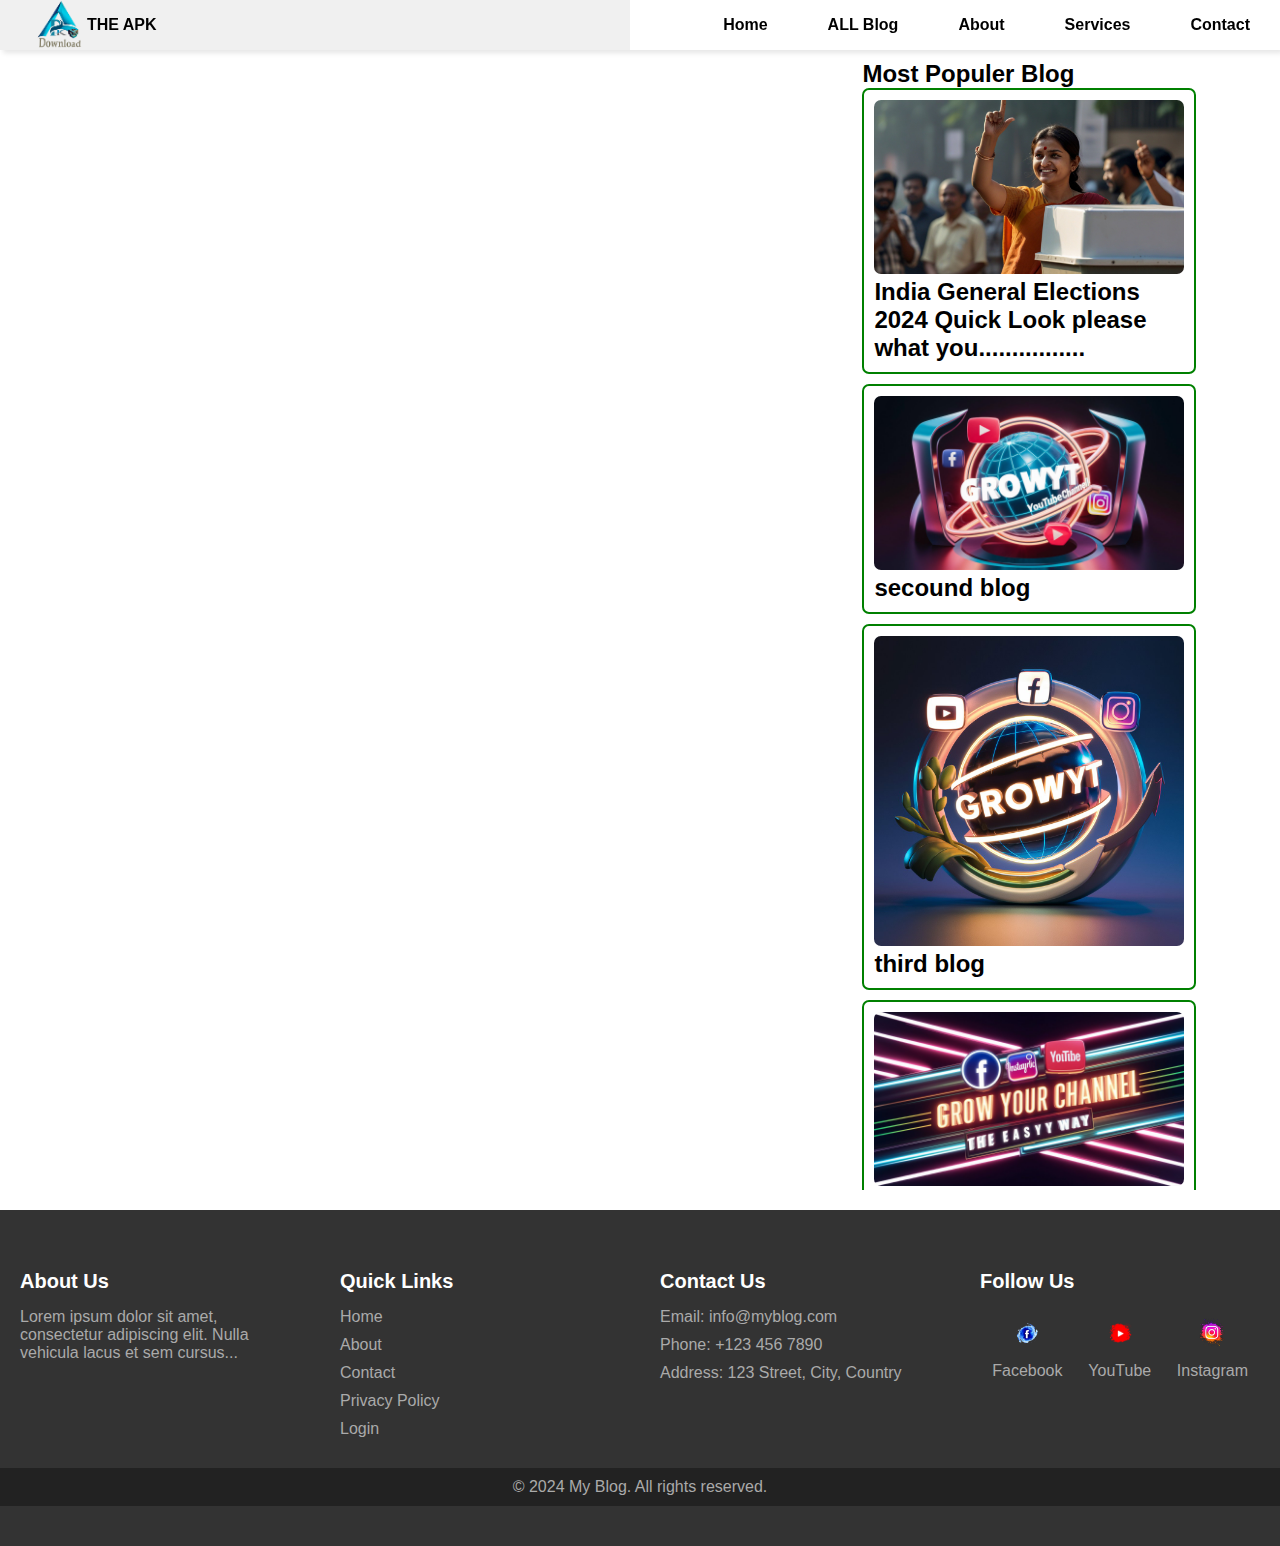
<file: resent_blog.html>
<!DOCTYPE html>
<html lang="en">

<head>
  <meta charset="UTF-8" />
  <meta name="viewport" content="width=device-width, initial-scale=1.0" />
  <title id="Title_top">The Apk Downlods</title>
  <link rel="icon" href="../assets/image/faveicin.png" type="image/x-icon" />
  <link rel="stylesheet" href="../assets/css/blog_detils.css">
</head>

<body>
  <div class="Body">
    <nav>
      <ul class="sidebar">
        <li id="close_menu"><a><svg xmlns="http://www.w3.org/2000/svg" height="26px" viewBox="0 -960 960 960"
              width="26px" fill="#000">
              <path
                d="m256-200-56-56 224-224-224-224 56-56 224 224 224-224 56 56-224 224 224 224-56 56-224-224-224 224Z" />
            </svg></a></li>
        <li><a href="index.html">Home</a></li>
        <li><a href="pages/all_blog.html">ALL Blog</a></li>
        <li><a href="./pages/about.html">About</a></li>
        <li><a href="./pages/services.html">Services</a></li>
        <li><a href="./pages/contact.html">Contact</a></li>
      </ul>
      <ul>
        <li><a href=""><img id="nav_logo" src="../assets/image/faveicin.png" alt="">THE APK</a></li>
        <li class="hide "><a href="index.html">Home</a></li>
        <li class="hide"><a href="all_blog.html">ALL Blog</a></li>
        <li class="hide"><a href="./pages/about.html">About</a></li>
        <li class="hide"><a href="./pages/services.html">Services</a></li>
        <li class="hide"><a href="./pages/contact.html">Contact</a></li>
        <li id="menu_open"><a><svg xmlns="http://www.w3.org/2000/svg" height="26px" viewBox="0 -960 960 960"
              width="26px" fill="#000">
              <path d="M120-240v-80h720v80H120Zm0-200v-80h720v80H120Zm0-200v-80h720v80H120Z">
            </svg></a></li>

      </ul>
    </nav>

  </div>

  <div class="blog">
    <div class="blog-sec">
      <h1 id="blog-title"></h1>
      <img id="blog-main-image" alt="" />
      <p id="blog-description"></p>
      <div id="blog-details" class="blog-details">

      </div>
    </div>
    <div class="re-sec">
      <div id="recent-blogs" class="recent-blogs">
        <h2>Most Populer Blog</h2>
      </div>
    </div>
  </div>
  </div>
  <footer class="footer">
    <div class="container">
      <div class="footer-content">
        <div class="footer-section about">
          <h3>About Us</h3>
          <p>
            Lorem ipsum dolor sit amet, consectetur adipiscing elit. Nulla
            vehicula lacus et sem cursus...
          </p>
        </div>
        <div class="footer-section quick-links">
          <h3>Quick Links</h3>
          <ul>
            <li><a href="index.html">Home</a></li>
            <li><a href="./pages/about.html">About</a></li>
            <li><a href="./pages/contact.html">Contact</a></li>
            <li><a href="./pages/privacy_policy.html">Privacy Policy</a></li>
            <li><a href="./pages/*">Login</a></li>
          </ul>
        </div>
        <div class="footer-section contact">
          <h3>Contact Us</h3>
          <ul>
            <li>Email: info@myblog.com</li>
            <li>Phone: +123 456 7890</li>
            <li>Address: 123 Street, City, Country</li>
          </ul>
        </div>
        <div class="footer-section social">
          <h3>Follow Us</h3>
          <ul class="social-icons">
            <li>
              <a href="#"><img src="../assets/image/facebook.png" alt="Facebook" />Facebook</a>
            </li>
            <li>
              <a href="#"><img src="../assets/image/youtube.png" alt="youtube" />YouTube</a>
            </li>
            <li>
              <a href="#"><img src="../assets/image/instagram.png" alt="Instagram" />Instagram</a>
            </li>

          </ul>
        </div>
      </div>
    </div>
    <div class="footer-bottom">
      <p>&copy; 2024 My Blog. All rights reserved.</p>
    </div>
  </footer>
</body>
<!-- <script type="module" src="./assets/js/config.js"></script> -->
<script type="module" src="./assets/js/resent_blog.js"></script>

</html>
</file>
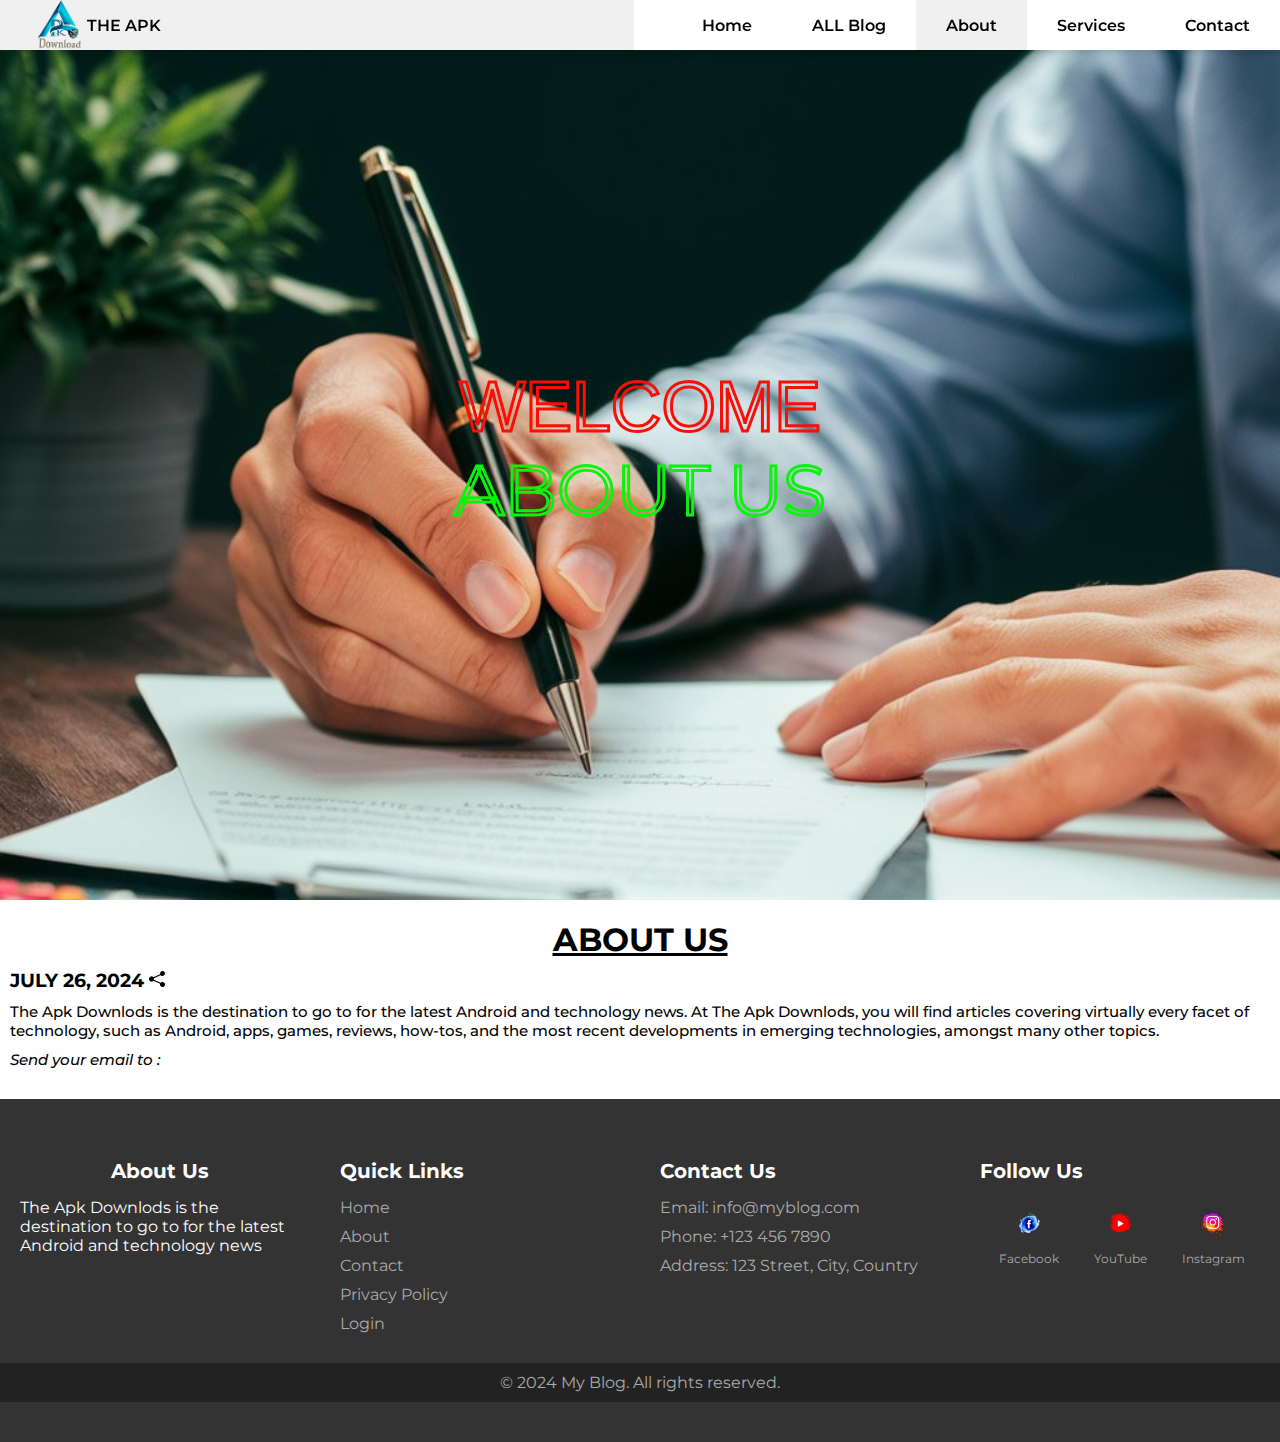
<file: pages/about.html>
<!DOCTYPE html>
<html lang="en">
  <head>
    <meta charset="UTF-8" />
    <meta name="viewport" content="width=device-width, initial-scale=1.0" />
    <title>The Apk Downlods || About us</title>
    <link rel="icon" href="../assets/image/faveicin.png" type="image/x-icon" />
    
     
    <link rel="stylesheet" href="../assets/css/about.css">
  </head>
  <body>
        <div class="Body">
        <nav>
        <ul class="sidebar">
            <li id="close_menu"><a><svg xmlns="http://www.w3.org/2000/svg" height="26px" viewBox="0 -960 960 960" width="26px" fill="#000"><path d="m256-200-56-56 224-224-224-224 56-56 224 224 224-224 56 56-224 224 224 224-56 56-224-224-224 224Z"/></svg></a></li>
            <li ><a  href="../index.html">Home</a></li>
            <li><a href="../all_blog.html">ALL Blog</a></li>
            <li class="activet"><a href="about.html">About</a></li>
            <li><a href="service.html">Services</a></li>
            <li><a href="contact.html">Contact</a></li>
        </ul>
        <ul>
            <li><a href=""><img id="nav_logo" src="../assets/image/faveicin.png" alt="">THE APK</a></li>
            <li class="hide "><a href="../index.html">Home</a></li>
            <li class="hide"><a href="../all_blog.html">ALL Blog</a></li>
            <li class="hide activet" ><a href="about.html">About</a></li>
            <li class="hide"><a href="service.html">Services</a></li>
            <li class="hide"><a href="contact.html">Contact</a></li>
            <li id="menu_open"><a ><svg xmlns="http://www.w3.org/2000/svg" height="26px" viewBox="0 -960 960 960" width="26px" fill="#000"><path d="M120-240v-80h720v80H120Zm0-200v-80h720v80H120Zm0-200v-80h720v80H120Z"></svg></a></li>
            
        </ul>
        </nav>
        <div class="heading_div">
            <h1 class="heading">WELCOME<br><span>about us</span></h1>
        </div>
        </div>
    
        <div class="about">
           <h1>ABOUT US</h1> 
           <div class="all_about">
            <h3>JULY 26, 2024  <svg
          xmlns="http://www.w3.org/2000/svg"
          width="16"
          height="16"
          fill="currentColor"
          class="bi bi-share-fill"
          viewBox="0 0 16 16"
        >
          <path
            d="M11 2.5a2.5 2.5 0 1 1 .603 1.628l-6.718 3.12a2.5 2.5 0 0 1 0 1.504l6.718 3.12a2.5 2.5 0 1 1-.488.876l-6.718-3.12a2.5 2.5 0 1 1 0-3.256l6.718-3.12A2.5 2.5 0 0 1 11 2.5"
          />
        </svg></h3>
            <p>The Apk Downlods is the destination to go to for the latest Android and technology news. At The Apk Downlods, you will find articles covering virtually every facet of technology, such as Android, apps, games, reviews, how-tos, and the most recent developments in emerging technologies, amongst many other topics.</p>
            <h6>Send your email to :</h6>
           </div>
        </div>
        
        <footer class="footer">
        <div class="container">
            <div class="footer-content">
            <div class="footer-section about">
                <h3>About Us</h3>
                <p>
                The Apk Downlods is the destination to go to for the latest Android and
        technology news
                </p>
            </div>
            <div class="footer-section quick-links">
                <h3>Quick Links</h3>
                <ul>
                <li><a href="../index.html">Home</a></li>
                <li><a href="about.html">About</a></li>
                <li><a href="contact.html">Contact</a></li>
                <li><a href="privacy_policy.html">Privacy Policy</a></li>
                <li><a href="./admin/login.html">Login</a></li>
                </ul>
            </div>
            <div class="footer-section contact">
                <h3>Contact Us</h3>
                <ul>
                <li>Email: info@myblog.com</li>
                <li>Phone: +123 456 7890</li>
                <li>Address: 123 Street, City, Country</li>
                </ul>
            </div>
            <div class="footer-section social">
                <h3>Follow Us</h3>
                <ul class="social-icons">
                <li>
                    <a href="#"><img src="../assets/image/facebook.png" alt="Facebook" />Facebook</a>
                </li>
                <li>
                    <a href="#"><img src="../assets/image/youtube.png" alt="youtube" />YouTube</a>
                </li>
                <li>
                    <a href="#"><img src="../assets/image/instagram.png" alt="Instagram" />Instagram</a>
                </li>
                
                </ul>
            </div>
            </div>
        </div>
        <div class="footer-bottom">
            <p>&copy; 2024 My Blog. All rights reserved.</p>
        </div>
        </footer>
  </body>
  <script src="../assets/js/about.js"></script>
    
</html>
</file>
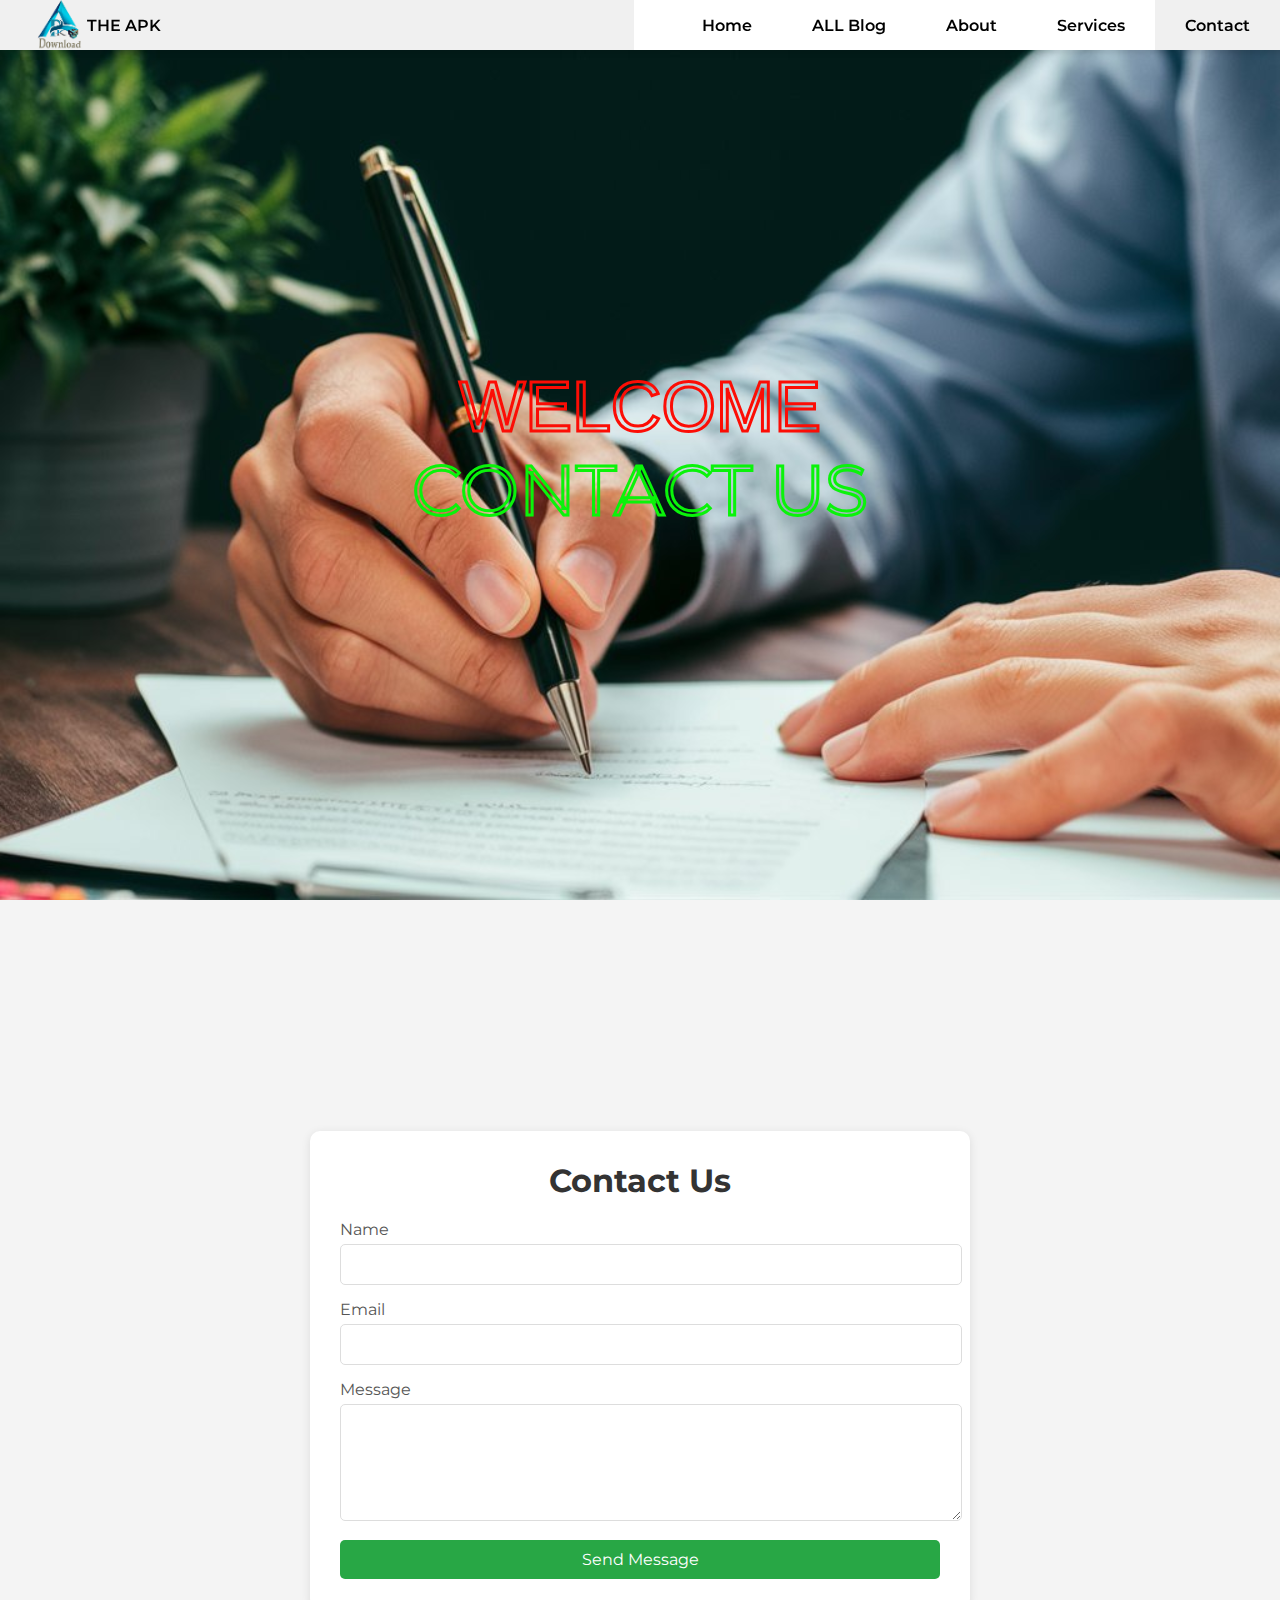
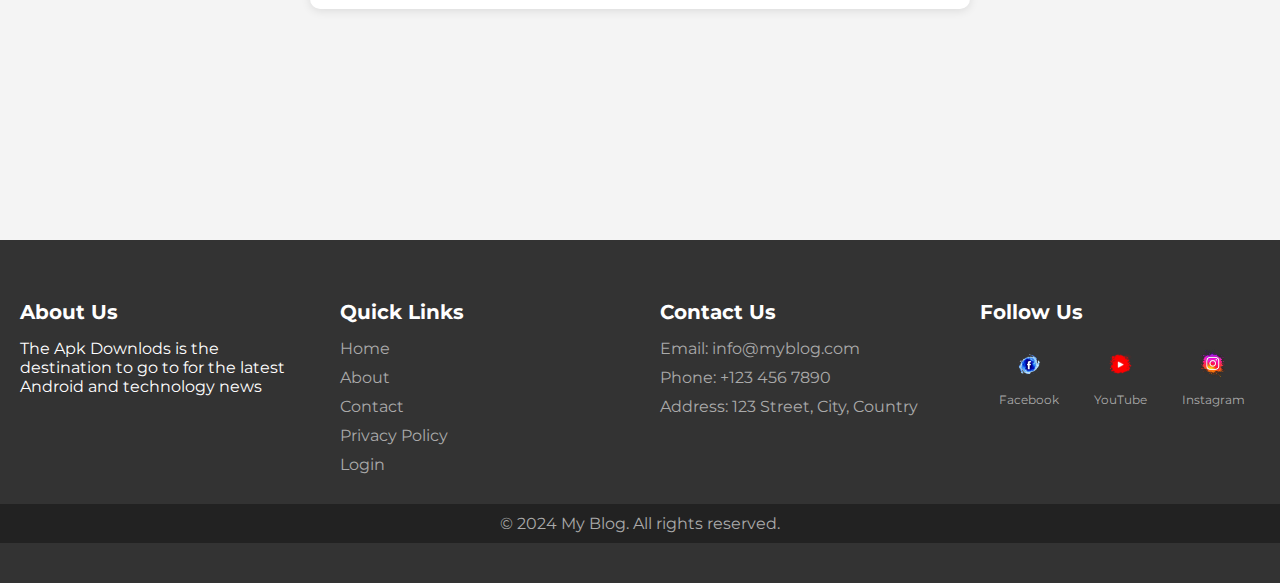
<file: pages/contact.html>
<!DOCTYPE html>
<html lang="en">

<head>
    <meta charset="UTF-8" />
    <meta name="viewport" content="width=device-width, initial-scale=1.0" />
    <title>The Apk Downlods|| contact us</title>
    <link rel="icon" href="../assets/image/faveicin.png" type="image/x-icon" />


    <link rel="stylesheet" href="../assets/css/contact.css">
</head>

<body>
    <div class="Body">
        <nav>
            <ul class="sidebar">
                <li id="close_menu"><a><svg xmlns="http://www.w3.org/2000/svg" height="26px" viewBox="0 -960 960 960"
                            width="26px" fill="#000">
                            <path
                                d="m256-200-56-56 224-224-224-224 56-56 224 224 224-224 56 56-224 224 224 224-56 56-224-224-224 224Z" />
                        </svg></a></li>
                <li><a href="../index.html">Home</a></li>
                <li><a href="../all_blog.html">ALL Blog</a></li>
                <li><a href="about.html">About</a></li>
                <li><a href="service.html">Services</a></li>
                <li class="activet"><a href="contact.html">Contact</a></li>
            </ul>
            <ul>
                <li><a href=""><img id="nav_logo" src="../assets/image/faveicin.png" alt="">THE APK</a></li>
                <li class="hide "><a href="../index.html">Home</a></li>
                <li class="hide"><a href="../all_blog.html">ALL Blog</a></li>
                <li class="hide"><a href="about.html">About</a></li>
                <li class="hide"><a href="service.html">Services</a></li>
                <li class="hide activet"><a href="contact.html">Contact</a></li>
                <li id="menu_open"><a><svg xmlns="http://www.w3.org/2000/svg" height="26px" viewBox="0 -960 960 960"
                            width="26px" fill="#000">
                            <path d="M120-240v-80h720v80H120Zm0-200v-80h720v80H120Zm0-200v-80h720v80H120Z">
                        </svg></a></li>

            </ul>
        </nav>
        <div class="heading_div">
            <h1 class="heading">WELCOME<br><span>contact us</span></h1>
        </div>
    </div>
    <div class="contact_us">
        <div class="cont">
            <h1>Contact Us</h1>
            <form action="/submit_form" method="POST" class="contact-form">
                <div class="form-group">
                    <label for="name">Name</label>
                    <input type="text" id="name" name="name" autocomplete="off" required>
                </div>
                <div class="form-group">
                    <label for="email">Email</label>
                    <input type="email" id="email" autocomplete="off" name="email" required>
                </div>
                <div class="form-group">
                    <label for="message">Message</label>
                    <textarea id="message" autocomplete="off" name="message" rows="5" required></textarea>
                </div>
                <button type="submit">Send Message</button>
            </form>
        </div>
    </div>
    <footer class="footer">
        <div class="container">
            <div class="footer-content">
                <div class="footer-section about">
                    <h3>About Us</h3>
                    <p>
                        The Apk Downlods is the destination to go to for the latest Android and
                        technology news
                    </p>
                </div>
                <div class="footer-section quick-links">
                    <h3>Quick Links</h3>
                    <ul>
                        <li><a href="../index.html">Home</a></li>
                        <li><a href="about.html">About</a></li>
                        <li><a href="contact.html">Contact</a></li>
                        <li><a href="privacy_policy.html">Privacy Policy</a></li>
                        <li><a href="./admin/login.html">Login</a></li>
                    </ul>
                </div>
                <div class="footer-section contact">
                    <h3>Contact Us</h3>
                    <ul>
                        <li>Email: info@myblog.com</li>
                        <li>Phone: +123 456 7890</li>
                        <li>Address: 123 Street, City, Country</li>
                    </ul>
                </div>
                <div class="footer-section social">
                    <h3>Follow Us</h3>
                    <ul class="social-icons">
                        <li>
                            <a href="#"><img src="../assets/image/facebook.png" alt="Facebook" />Facebook</a>
                        </li>
                        <li>
                            <a href="#"><img src="../assets/image/youtube.png" alt="youtube" />YouTube</a>
                        </li>
                        <li>
                            <a href="#"><img src="../assets/image/instagram.png" alt="Instagram" />Instagram</a>
                        </li>

                    </ul>
                </div>
            </div>
        </div>
        <div class="footer-bottom">
            <p>&copy; 2024 My Blog. All rights reserved.</p>
        </div>
    </footer>
</body>
<script src="../assets/js/privacy_policy.js"></script>

</html>
</file>
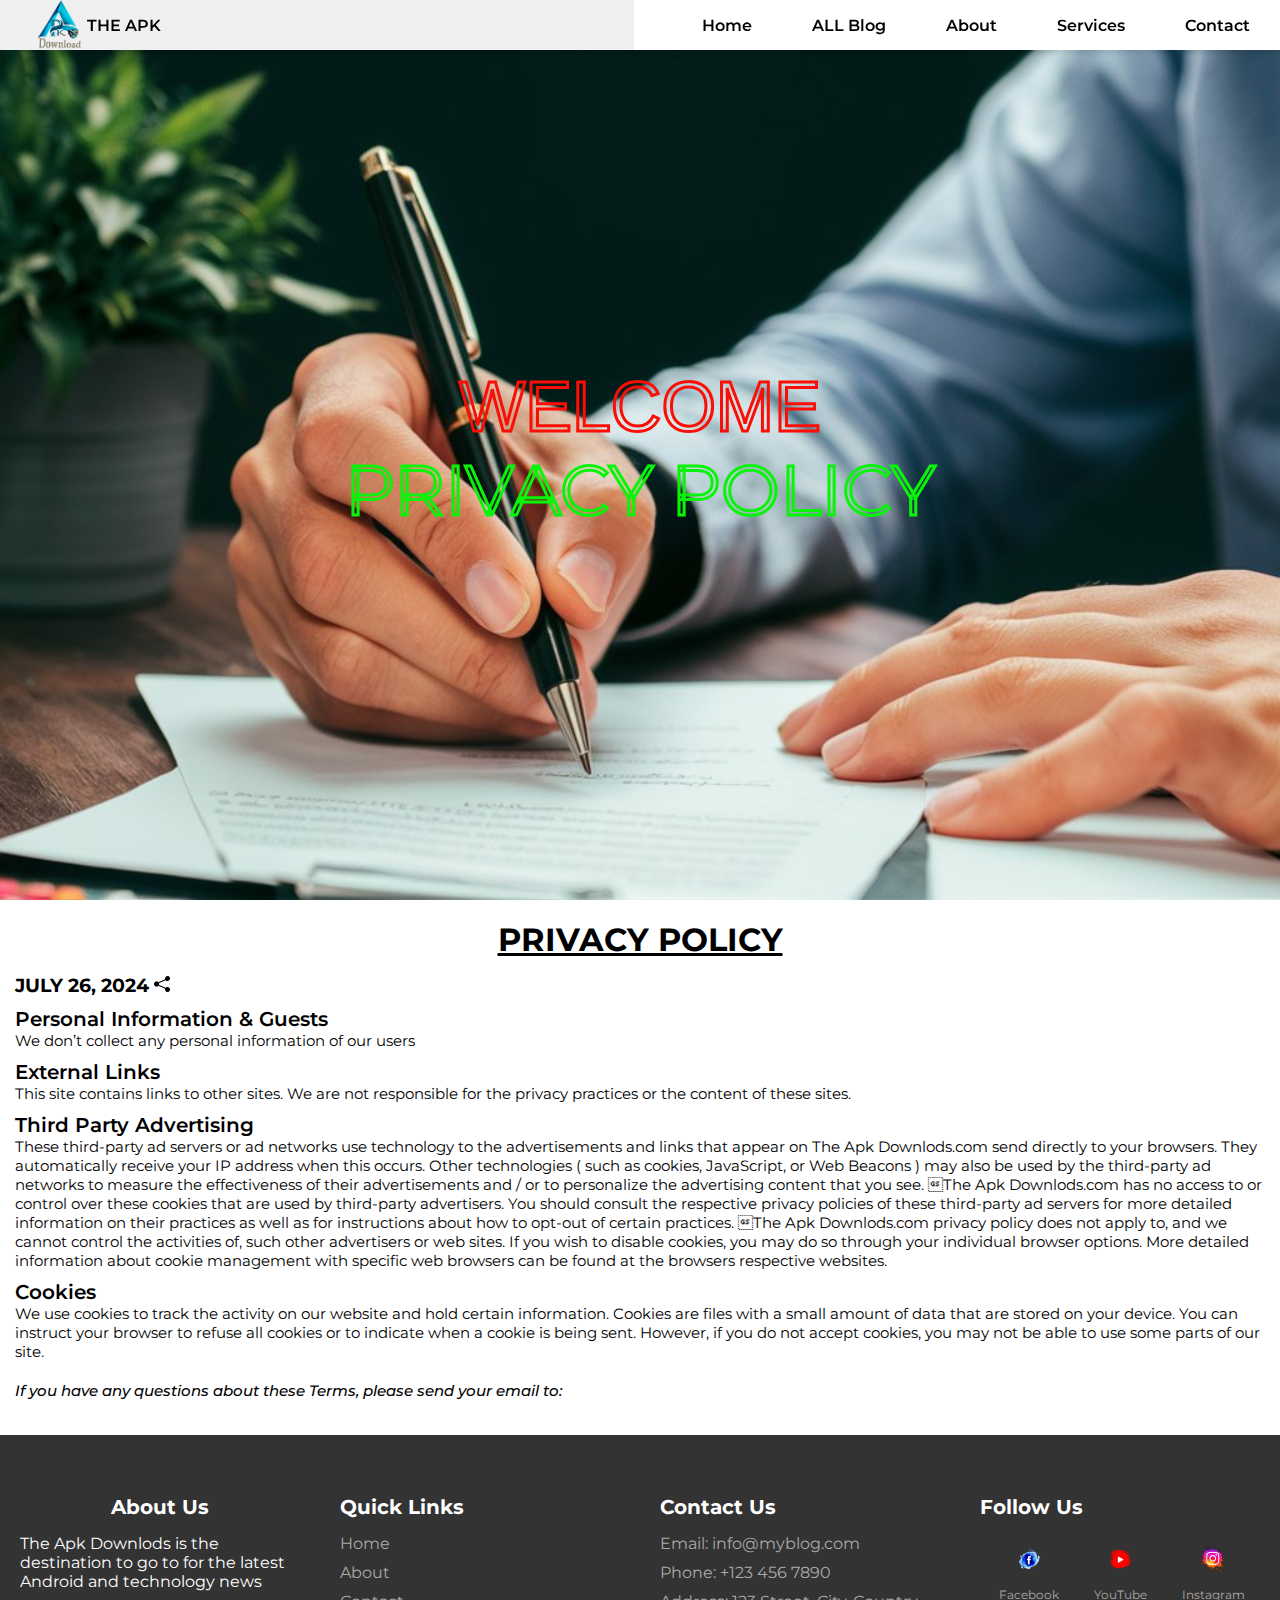
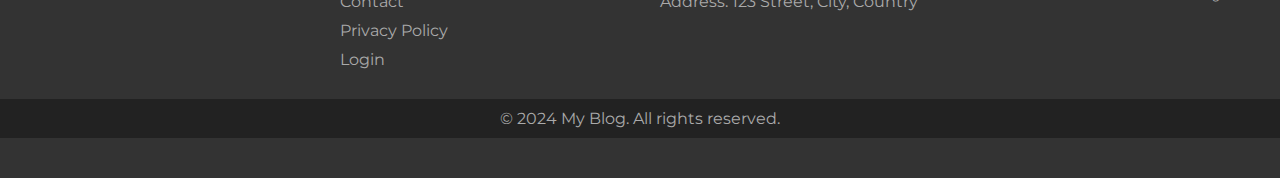
<file: pages/privacy_policy.html>
<!DOCTYPE html>
<html lang="en">

<head>
    <meta charset="UTF-8" />
    <meta name="viewport" content="width=device-width, initial-scale=1.0" />
    <title>The Apk Downlods|| Privacy Policy</title>
    <link rel="icon" href="../assets/image/faveicin.png" type="image/x-icon" />


    <link rel="stylesheet" href="../assets/css/privacy_policy.css">
</head>

<body>
    <div class="Body">
        <nav>
            <ul class="sidebar">
                <li id="close_menu"><a><svg xmlns="http://www.w3.org/2000/svg" height="26px" viewBox="0 -960 960 960"
                            width="26px" fill="#000">
                            <path
                                d="m256-200-56-56 224-224-224-224 56-56 224 224 224-224 56 56-224 224 224 224-56 56-224-224-224 224Z" />
                        </svg></a></li>
                <li><a href="../index.html">Home</a></li>
                <li><a href="../all_blog.html">ALL Blog</a></li>
                <li><a href="about.html">About</a></li>
                <li><a href="service.html">Services</a></li>
                <li><a href="contact.html">Contact</a></li>
            </ul>
            <ul>
                <li><a href=""><img id="nav_logo" src="../assets/image/faveicin.png" alt="">THE APK</a></li>
                <li class="hide "><a href="../index.html">Home</a></li>
                <li class="hide"><a href="../all_blog.html">ALL Blog</a></li>
                <li class="hide"><a href="about.html">About</a></li>
                <li class="hide"><a href="service.html">Services</a></li>
                <li class="hide"><a href="contact.html">Contact</a></li>
                <li id="menu_open"><a><svg xmlns="http://www.w3.org/2000/svg" height="26px" viewBox="0 -960 960 960"
                            width="26px" fill="#000">
                            <path d="M120-240v-80h720v80H120Zm0-200v-80h720v80H120Zm0-200v-80h720v80H120Z">
                        </svg></a></li>

            </ul>
        </nav>
        <div class="heading_div">
            <h1 class="heading">WELCOME<br><span>Privacy Policy</span></h1>
        </div>
    </div>

    <div class="about">
        <h1>Privacy Policy</h1>
        <div class="all_about">
            <h3>JULY 26, 2024 <svg xmlns="http://www.w3.org/2000/svg" width="16" height="16" fill="currentColor"
                    class="bi bi-share-fill" viewBox="0 0 16 16">
                    <path
                        d="M11 2.5a2.5 2.5 0 1 1 .603 1.628l-6.718 3.12a2.5 2.5 0 0 1 0 1.504l6.718 3.12a2.5 2.5 0 1 1-.488.876l-6.718-3.12a2.5 2.5 0 1 1 0-3.256l6.718-3.12A2.5 2.5 0 0 1 11 2.5" />
                </svg></h3>
            <h2>Personal Information & Guests</h2>
            <p>We don’t collect any personal information of our users</p>
            <h2>External Links</h2>
            <p>This site contains links to other sites. We are not responsible for the privacy practices or the content
                of these sites.</p>
            <h2>Third Party Advertising</h2>
            <p>These third-party ad servers or ad networks use technology to the advertisements and links that appear on
                The Apk Downlods.com send directly to your browsers. They automatically receive your IP address when
                this occurs. Other technologies ( such as cookies, JavaScript, or Web Beacons ) may also be used by the
                third-party ad networks to measure the effectiveness of their advertisements and / or to personalize the
                advertising content that you see.

                The Apk Downlods.com has no access to or control over these cookies that are used by third-party
                advertisers.

                You should consult the respective privacy policies of these third-party ad servers for more detailed
                information on their practices as well as for instructions about how to opt-out of certain practices.
                The Apk Downlods.com privacy policy does not apply to, and we cannot control the activities of, such
                other advertisers or web sites.

                If you wish to disable cookies, you may do so through your individual browser options. More detailed
                information about cookie management with specific web browsers can be found at the browsers respective
                websites.</p>
            <h2>Cookies</h2>
            <p>We use cookies to track the activity on our website and hold certain information.
                Cookies are files with a small amount of data that are stored on your device. You can instruct your
                browser to refuse
                all cookies or to indicate when a cookie is being sent. However, if you do not accept cookies, you may
                not be able to
                use some parts of our site.</p>
            <h6>If you have any questions about these Terms, please send your email to:</h6>
        </div>
    </div>

    <footer class="footer">
        <div class="container">
            <div class="footer-content">
                <div class="footer-section about">
                    <h3>About Us</h3>
                    <p>
                        The Apk Downlods is the destination to go to for the latest Android and
                        technology news
                    </p>
                </div>
                <div class="footer-section quick-links">
                    <h3>Quick Links</h3>
                    <ul>
                        <li><a href="../index.html">Home</a></li>
                        <li><a href="about.html">About</a></li>
                        <li><a href="contact.html">Contact</a></li>
                        <li><a href="privacy_policy.html">Privacy Policy</a></li>
                        <li><a href="./admin/login.html">Login</a></li>
                    </ul>
                </div>
                <div class="footer-section contact">
                    <h3>Contact Us</h3>
                    <ul>
                        <li>Email: info@myblog.com</li>
                        <li>Phone: +123 456 7890</li>
                        <li>Address: 123 Street, City, Country</li>
                    </ul>
                </div>
                <div class="footer-section social">
                    <h3>Follow Us</h3>
                    <ul class="social-icons">
                        <li>
                            <a href="#"><img src="../assets/image/facebook.png" alt="Facebook" />Facebook</a>
                        </li>
                        <li>
                            <a href="#"><img src="../assets/image/youtube.png" alt="youtube" />YouTube</a>
                        </li>
                        <li>
                            <a href="#"><img src="../assets/image/instagram.png" alt="Instagram" />Instagram</a>
                        </li>

                    </ul>
                </div>
            </div>
        </div>
        <div class="footer-bottom">
            <p>&copy; 2024 My Blog. All rights reserved.</p>
        </div>
    </footer>
</body>
<script src="../assets/js/privacy_policy.js"></script>

</html>
</file>
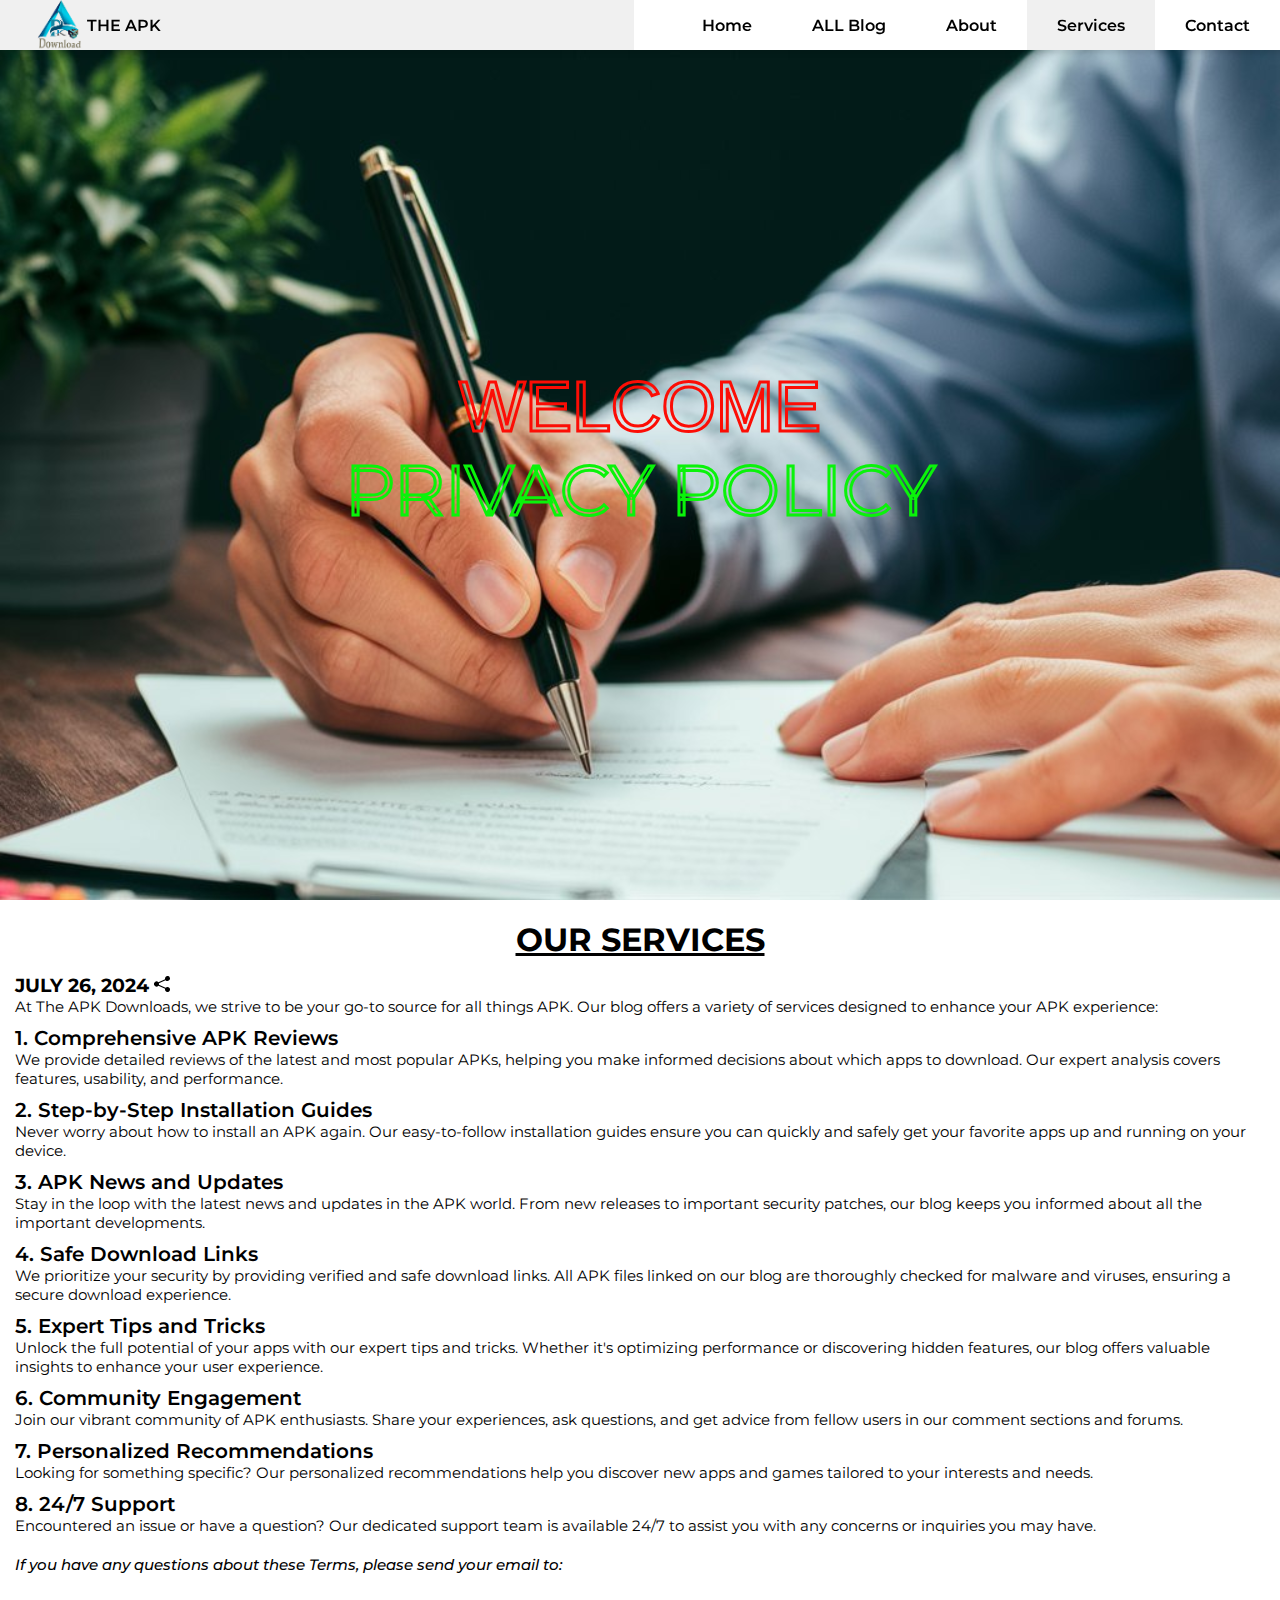
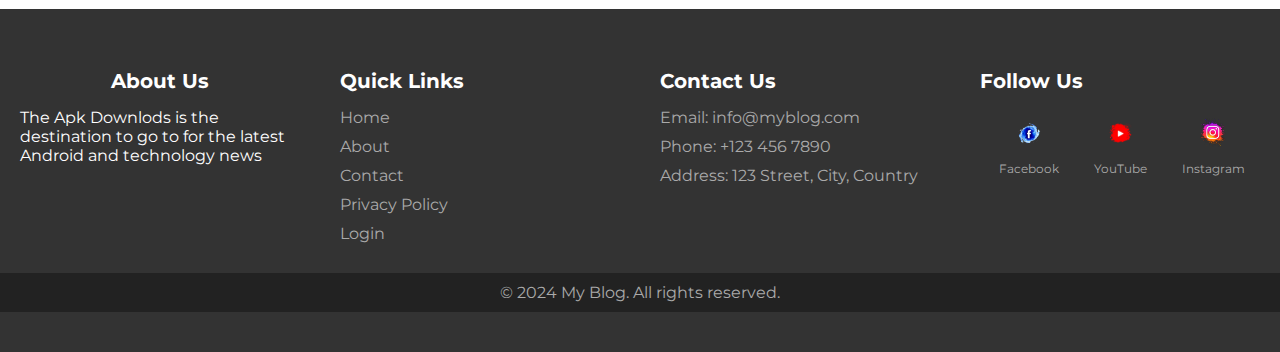
<file: pages/service.html>
<!DOCTYPE html>
<html lang="en">

<head>
    <meta charset="UTF-8" />
    <meta name="viewport" content="width=device-width, initial-scale=1.0" />
    <title>The Apk Downloads|| Our Services</title>
    <link rel="icon" href="../assets/image/faveicin.png" type="image/x-icon" />


    <link rel="stylesheet" href="../assets/css/privacy_policy.css">
</head>

<body>
    <div class="Body">
        <nav>
            <ul class="sidebar">
                <li id="close_menu"><a><svg xmlns="http://www.w3.org/2000/svg" height="26px" viewBox="0 -960 960 960"
                            width="26px" fill="#000">
                            <path
                                d="m256-200-56-56 224-224-224-224 56-56 224 224 224-224 56 56-224 224 224 224-56 56-224-224-224 224Z" />
                        </svg></a></li>
                <li><a href="../index.html">Home</a></li>
                <li><a href="../all_blog.html">ALL Blog</a></li>
                <li><a href="about.html">About</a></li>
                <li class="activet"><a href="service.html">Services</a></li>
                <li><a href="contact.html">Contact</a></li>
            </ul>
            <ul>
                <li><a href=""><img id="nav_logo" src="../assets/image/faveicin.png" alt="">THE APK</a></li>
                <li class="hide "><a href="../index.html">Home</a></li>
                <li class="hide"><a href="../all_blog.html">ALL Blog</a></li>
                <li class="hide"><a href="about.html">About</a></li>
                <li class="hide activet"><a href="service.html">Services</a></li>
                <li class="hide"><a href="contact.html">Contact</a></li>
                <li id="menu_open"><a><svg xmlns="http://www.w3.org/2000/svg" height="26px" viewBox="0 -960 960 960"
                            width="26px" fill="#000">
                            <path d="M120-240v-80h720v80H120Zm0-200v-80h720v80H120Zm0-200v-80h720v80H120Z">
                        </svg></a></li>

            </ul>
        </nav>
        <div class="heading_div">
            <h1 class="heading">WELCOME<br><span>Privacy Policy</span></h1>
        </div>
    </div>

    <div class="about">
        <h1>Our Services</h1>
        <div class="all_about">
            <h3>JULY 26, 2024 <svg xmlns="http://www.w3.org/2000/svg" width="16" height="16" fill="currentColor"
                    class="bi bi-share-fill" viewBox="0 0 16 16">
                    <path
                        d="M11 2.5a2.5 2.5 0 1 1 .603 1.628l-6.718 3.12a2.5 2.5 0 0 1 0 1.504l6.718 3.12a2.5 2.5 0 1 1-.488.876l-6.718-3.12a2.5 2.5 0 1 1 0-3.256l6.718-3.12A2.5 2.5 0 0 1 11 2.5" />
                </svg></h3>
            <!-- <h2>Personal Information & Guests</h2> -->
            <p>At The APK Downloads, we strive to be your go-to source for all things APK. Our blog offers a variety of
                services designed to enhance your APK experience:</p>
            <h2>1. Comprehensive APK Reviews</h2>
            <p>We provide detailed reviews of the latest and most popular APKs, helping you make informed decisions
                about which apps to download. Our expert analysis covers features, usability, and performance.</p>
            <h2>2. Step-by-Step Installation Guides</h2>
            <p>Never worry about how to install an APK again. Our easy-to-follow installation guides ensure you can
                quickly and safely get your favorite apps up and running on your device.</p>
            <h2>3. APK News and Updates</h2>
            <p>Stay in the loop with the latest news and updates in the APK world. From new releases to important
                security patches, our blog keeps you informed about all the important developments.</p>
            <h2>4. Safe Download Links</h2>
            <p>We prioritize your security by providing verified and safe download links. All APK files linked on our
                blog are thoroughly checked for malware and viruses, ensuring a secure download experience.</p>
            <h2>5. Expert Tips and Tricks</h2>
            <p>Unlock the full potential of your apps with our expert tips and tricks. Whether it's optimizing
                performance or discovering hidden features, our blog offers valuable insights to enhance your user
                experience.</p>
            <h2>6. Community Engagement</h2>
            <p>Join our vibrant community of APK enthusiasts. Share your experiences, ask questions, and get advice from
                fellow users in our comment sections and forums.</p>
            <h2>7. Personalized Recommendations</h2>
            <p>Looking for something specific? Our personalized recommendations help you discover new apps and games
                tailored to your interests and needs.</p>
            <h2>8. 24/7 Support</h2>
            <p>Encountered an issue or have a question? Our dedicated support team is available 24/7 to assist you with
                any concerns or inquiries you may have.</p>
            <h6>If you have any questions about these Terms, please send your email to:</h6>
        </div>
    </div>

    <footer class="footer">
        <div class="container">
            <div class="footer-content">
                <div class="footer-section about">
                    <h3>About Us</h3>
                    <p>
                        The Apk Downlods is the destination to go to for the latest Android and
                        technology news
                    </p>
                </div>
                <div class="footer-section quick-links">
                    <h3>Quick Links</h3>
                    <ul>
                        <li><a href="../index.html">Home</a></li>
                        <li><a href="about.html">About</a></li>
                        <li><a href="contact.html">Contact</a></li>
                        <li><a href="privacy_policy.html">Privacy Policy</a></li>
                        <li><a href="./admin/login.html">Login</a></li>
                    </ul>
                </div>
                <div class="footer-section contact">
                    <h3>Contact Us</h3>
                    <ul>
                        <li>Email: info@myblog.com</li>
                        <li>Phone: +123 456 7890</li>
                        <li>Address: 123 Street, City, Country</li>
                    </ul>
                </div>
                <div class="footer-section social">
                    <h3>Follow Us</h3>
                    <ul class="social-icons">
                        <li>
                            <a href="#"><img src="../assets/image/facebook.png" alt="Facebook" />Facebook</a>
                        </li>
                        <li>
                            <a href="#"><img src="../assets/image/youtube.png" alt="youtube" />YouTube</a>
                        </li>
                        <li>
                            <a href="#"><img src="../assets/image/instagram.png" alt="Instagram" />Instagram</a>
                        </li>

                    </ul>
                </div>
            </div>
        </div>
        <div class="footer-bottom">
            <p>&copy; 2024 My Blog. All rights reserved.</p>
        </div>
    </footer>
</body>
<script src="../assets/js/privacy_policy.js"></script>

</html>
</file>
<file: assets/css/blog_detils.css>
/* --------------------Navbar------------------- */
@import url("https://fonts.googleapis.com/css2?family=Poetsen+One&display=swap");

* {
  margin: 0;
  padding: 0;
  box-sizing: border-box;
  font-family: "Segoe UI", Tahoma, Geneva, Verdana, sans-serif;
}

body {
  margin-top: 40px;
}

nav {
  background-color: white;
  box-shadow: 3px 3px 5px rgba(0, 0, 0, 0.1);
  top: 0;
  position: fixed;
  width: 100%;
  z-index: 10;
}

nav ul {
  width: 100%;
  list-style: none;
  display: flex;
  justify-content: flex-end;
  align-items: center;
}

nav li {
  height: 50px;
}

nav a {
  height: 100%;
  padding: 0 30px;
  text-decoration: none;
  display: flex;
  align-items: center;
  color: black;
  font-weight: 600;
}

#nav_logo {
  width: 10%;
}

nav a:hover {
  background-color: #f0f0f0;
}

.active {
  background-color: #f0f0f0;
}

nav li:first-child {
  margin-right: auto;
}

.sidebar {
  position: fixed;
  top: 0;
  right: 0;
  height: 100vh;
  width: 250px;
  z-index: 5;
  background-color: rgb(199, 194, 194);
  box-shadow: -10px 0 -10px rgba(0, 0, 0, 0.1);
  display: none;
  flex-direction: column;
  align-items: flex-start;
  justify-content: flex-start;
}

.sidebar li {
  width: 100%;
}

.sidebar a {
  width: 100%;
}

#menu_open {
  display: none;
}

.heading_div {
  width: 700px;
  height: 500px;
  position: absolute;
  top: 0;
  bottom: 0;
  left: 0;
  right: 0;
  margin: auto;
}

@media (max-width: 800px) {
  .hide {
    display: none;
  }
  body {
    margin-top: 20;
  }
  #menu_open {
    display: flex;
  }
  .heading {
    font-size: 40px;
  }
  .heading_div {
    width: auto;
  }
}

/* ------------------Popular Blog------------------- */
.blog {
  width: 90%;
  height: 130vh;
  display: flex;
  flex-direction: row;
  padding: 20px;
  margin: 0 auto;
}
#blog-main-image {
  width: 100%;
}
#blog-title {
  font-size: 25px;
}
.blog-sec {
  width: 70%;
  overflow-y: auto;
}

.blog-sec h2 {
  margin: 10px 0;
  font-size: 23px;
  text-decoration: underline;
}

.blog-details img {
  display: flex;
  flex-direction: column;
  width: 100%;
}

.blog-details h4 {
  margin: 10px 0;
}

.re-sec {
  width: 30%;
  overflow-y: auto;
}

.recent-blogs img {
  width: 100%;
  border-radius: 7px;
}

.blog-card {
  padding: 10px;
  border: 2px solid green;
  border-radius: 7px;
  margin-bottom: 10px;
}

@media (max-width: 800px) {
  .blog {
    flex-direction: column;
    height: auto;
  }
  .blog-sec,
  .re-sec {
    width: 100%;
  }
}

/* ------------------Footer------------------- */
.footer {
  background: #333;
  color: #fff;
  padding: 40px 0;
}

.footer .container {
  display: flex;
  flex-wrap: wrap;
  justify-content: space-between;
}

.footer .footer-content {
  display: flex;
  flex-wrap: wrap;
  justify-content: space-between;
  width: 100%;
}

.footer .footer-section {
  flex: 1;
  margin: 20px;
  min-width: 200px;
}

.footer .footer-section h3 {
  margin-bottom: 15px;
  font-size: 20px;
  color: #fff;
}

.footer .footer-section p,
.footer .footer-section ul,
.footer .footer-section li {
  margin: 0;
  padding: 0;
  list-style: none;
  color: #aaa;
}

.footer .footer-section ul {
  margin-top: 10px;
}

.footer .footer-section ul li {
  margin-bottom: 10px;
}

.footer .footer-section ul li a {
  text-decoration: none;
  color: #aaa;
  transition: color 0.3s ease;
}

.footer .footer-section ul li a:hover {
  color: #fff;
}

.footer .social-icons {
  display: flex;
  margin-top: 10px;
}

.footer .social-icons li {
  margin: 0 10px;
  display: flex;
  justify-content: center;
  text-align: center;
}

.footer .social-icons img {
  width: 50px;
  height: 50px;
}

.footer-bottom {
  background: #222;
  padding: 10px 0;
  text-align: center;
  color: #aaa;
}

@media (max-width: 768px) {
  .footer .footer-content {
    flex-direction: column;
    align-items: center;
  }
  .footer .social-icons {
    flex-direction: column;
  }
  .footer .social-icons img {
    width: 50%;
  }
  .footer .footer-section {
    margin: 10px 0;
    text-align: center;
  }
}
</file>
<file: assets/css/about.css>
/* @import url("https://fonts.googleapis.com/css2?family=Poetsen+One&display=swap"); */
@import url("https://fonts.googleapis.com/css2?family=Montserrat:ital,wght@0,100..900;1,100..900&family=Poppins:ital,wght@0,100;0,200;0,300;0,400;0,500;0,600;0,700;0,800;0,900;1,100;1,200;1,300;1,400;1,500;1,600;1,700;1,800;1,900&display=swap");
* {
  margin: 0;
  padding: 0;
  font-family: "Montserrat", sans-serif;
}
/* body {
  font-family: "Montserrat", sans-serif;
} */
.Body {
  display: block;
  min-height: 100vh;
  background-image: url(../image/blog.jpeg);
  background-size: cover;
  background-repeat: no-repeat;
  background-position: center;
  background-blend-mode: darken;
  font-family: "Segoe UI", Tahoma, Geneva, Verdana, sans-serif;
}
nav {
  background-color: white;
  box-shadow: 3px 3px 5px rgba(0, 0, 0, 0.1);
  top: 0;
  position: fixed;
  width: 100%;
  z-index: 10;
}
nav ul {
  width: 100%;
  list-style: none;
  display: flex;
  justify-content: flex-end;
  align-items: center;
}
nav li {
  height: 50px;
}
nav a {
  height: 100%;
  padding: 0 30px;
  text-decoration: none;
  display: flex;
  align-items: center;
  color: black;
  font-weight: 600;
}
#nav_logo {
  width: 10%;
}
nav a:hover {
  background-color: #f0f0f0;
}
.activet {
  background-color: #f0f0f0;
}
nav li:first-child {
  margin-right: auto;
}
.sidebar {
  position: fixed;
  top: 0;
  right: 0;
  height: 100vh;
  width: 250px;
  z-index: 5;
  background-color: rgb(199, 194, 194);
  /* backdrop-filter: blur(10px); */
  box-shadow: -10px 0 -10px rgba(0, 0, 0, 0.1);
  display: none;
  flex-direction: column;
  align-items: flex-start;
  justify-content: flex-start;
}
.sidebar li {
  width: 100%;
}
.sidebar a {
  width: 100%;
}
#menu_open {
  display: none;
}
.heading_div {
  width: 700px;
  height: 500px;
  /* background-color: red; */
  position: absolute;
  top: 0;
  bottom: 0;
  left: 0;
  right: 0;
  margin: auto;
}
.heading {
  text-transform: uppercase;
  color: #f0f0f0;
  position: relative;
  top: 50%;
  transform: translateY(-50%);
  justify-content: center;
  align-items: center;
  text-align: center;
  font-size: 70px;
  color: transparent;
  box-shadow: -10px 0 -10px rgba(0, 0, 0, 0.1);
  font-family: "Poetsen One", sans-serif;
  font-weight: 400;
  font-style: normal;
  -webkit-text-stroke: 3px rgb(252, 13, 5);
}
.heading span {
  color: transparent;
  -webkit-text-stroke: 3px rgb(10, 243, 10);
}
@media (max-width: 800px) {
  .hide {
    display: none;
  }
  #menu_open {
    display: flex;
  }
  .heading {
    font-size: 40px;
    /* z-index: -1; */
  }
  .heading_div {
    width: auto;
    /* overflow: hidden; */
  }
}
.about {
  width: 100%;
  text-align: center;
  justify-content: center;
  align-items: center;
  margin-top: 20px;
}
.about h1 {
  text-decoration: underline;
}
.all_about {
  text-align: start;
  padding: 10px;
  margin-bottom: 20px;
}
.all_about p {
  font-weight: 500;
  /* color: #7a6e6e; */
  margin: 10px 0;
  font-size: 15px;
}
.all_about h6 {
  font-weight: 500;
  font-size: 15px;
  font-style: italic;
}
.footer {
  background: #333;
  color: #fff;
  padding: 40px 0;
}

.footer .container {
  display: flex;
  flex-wrap: wrap;
  justify-content: space-between;
}

.footer .footer-content {
  display: flex;
  flex-wrap: wrap;
  justify-content: space-between;
  width: 100%;
}

.footer .footer-section {
  flex: 1;
  margin: 20px;
  min-width: 200px;
}

.footer .footer-section h3 {
  margin-bottom: 15px;
  font-size: 20px;
  color: #fff;
  /* text-align: start; */
}
.footer .footer-section p {
  text-align: start;
}

.footer .footer-section ul,
.footer .footer-section li {
  margin: 0;
  padding: 0;
  list-style: none;
  color: #aaa;
}

.footer .footer-section ul {
  margin-top: 10px;
}

.footer .footer-section ul li {
  margin-bottom: 10px;
}

.footer .footer-section ul li a {
  text-decoration: none;
  color: #aaa;
  transition: color 0.3s ease;
}

.footer .footer-section ul li a:hover {
  color: #fff;
}

.footer .social-icons {
  display: flex;
  margin-top: 10px;
}

.footer .social-icons li {
  margin: 0 0 0 3px;
  align-items: center;
  display: flex;
  flex-direction: column;
  justify-content: center;
  text-align: center;
}

.footer .social-icons img {
  width: 50px;
  height: 50px;
}
.footer .social-icons a {
  font-size: 12px;
}

.footer-bottom {
  background: #222;
  padding: 10px 0;
  text-align: center;
  color: #aaa;
}

@media (max-width: 768px) {
  .footer .footer-content {
    flex-direction: column;
    align-items: center;
  }
  .footer .social-icons {
    flex-direction: column;
  }
  .footer .social-icons img {
    inline-size: 50%;
  }

  .footer .footer-section {
    margin: 10px 0;
    text-align: center;
  }
}
</file>
<file: assets/css/contact.css>
/* @import url("https://fonts.googleapis.com/css2?family=Poetsen+One&display=swap"); */
@import url("https://fonts.googleapis.com/css2?family=Montserrat:ital,wght@0,100..900;1,100..900&family=Poppins:ital,wght@0,100;0,200;0,300;0,400;0,500;0,600;0,700;0,800;0,900;1,100;1,200;1,300;1,400;1,500;1,600;1,700;1,800;1,900&display=swap");
* {
  margin: 0;
  padding: 0;
  font-family: "Montserrat", sans-serif;
}
/* body {
  font-family: "Montserrat", sans-serif;
} */
.Body {
  display: block;
  min-height: 100vh;
  background-image: url(../image/blog.jpeg);
  background-size: cover;
  background-repeat: no-repeat;
  background-position: center;
  background-blend-mode: darken;
  font-family: "Segoe UI", Tahoma, Geneva, Verdana, sans-serif;
}
nav {
  background-color: white;
  box-shadow: 3px 3px 5px rgba(0, 0, 0, 0.1);
  top: 0;
  position: fixed;
  width: 100%;
  z-index: 10;
}
nav ul {
  width: 100%;
  list-style: none;
  display: flex;
  justify-content: flex-end;
  align-items: center;
}
nav li {
  height: 50px;
}
nav a {
  height: 100%;
  padding: 0 30px;
  text-decoration: none;
  display: flex;
  align-items: center;
  color: black;
  font-weight: 600;
}
#nav_logo {
  width: 10%;
}
nav a:hover {
  background-color: #f0f0f0;
}
.activet {
  background-color: #f0f0f0;
}
nav li:first-child {
  margin-right: auto;
}
.sidebar {
  position: fixed;
  top: 0;
  right: 0;
  height: 100vh;
  width: 250px;
  z-index: 5;
  background-color: rgb(199, 194, 194);
  /* backdrop-filter: blur(10px); */
  box-shadow: -10px 0 -10px rgba(0, 0, 0, 0.1);
  display: none;
  flex-direction: column;
  align-items: flex-start;
  justify-content: flex-start;
}
.sidebar li {
  width: 100%;
}
.sidebar a {
  width: 100%;
}
#menu_open {
  display: none;
}
.heading_div {
  width: 700px;
  height: 500px;
  /* background-color: red; */
  position: absolute;
  top: 0;
  bottom: 0;
  left: 0;
  right: 0;
  margin: auto;
}
.heading {
  text-transform: uppercase;
  color: #f0f0f0;
  position: relative;
  top: 50%;
  transform: translateY(-50%);
  justify-content: center;
  align-items: center;
  text-align: center;
  font-size: 70px;
  color: transparent;
  box-shadow: -10px 0 -10px rgba(0, 0, 0, 0.1);
  font-family: "Poetsen One", sans-serif;
  font-weight: 400;
  font-style: normal;
  -webkit-text-stroke: 3px rgb(252, 13, 5);
}
.heading span {
  color: transparent;
  -webkit-text-stroke: 3px rgb(10, 243, 10);
}
@media (max-width: 800px) {
  .hide {
    display: none;
  }
  #menu_open {
    display: flex;
  }
  .heading {
    font-size: 40px;
    /* z-index: -1; */
  }
  .heading_div {
    width: auto;
    /* overflow: hidden; */
  }
}
.contact_us {
  font-family: Arial, sans-serif;
  background-color: #f4f4f4;
  color: #333;
  display: flex;
  justify-content: center;
  align-items: center;
  height: 100vh;
  padding: 20px;
}
.cont {
  background-color: #fff;
  padding: 30px;
  border-radius: 10px;
  box-shadow: 0 2px 10px rgba(0, 0, 0, 0.1);
  max-width: 600px;
  width: 100%;
}

h1 {
  text-align: center;
  margin-bottom: 20px;
  color: #333;
}

.contact-form .form-group {
  margin-bottom: 15px;
}

.contact-form .form-group label {
  display: block;
  margin-bottom: 5px;
  color: #555;
}

.contact-form .form-group input,
.contact-form .form-group textarea {
  width: 100%;
  padding: 10px;
  border: 1px solid #ddd;
  border-radius: 5px;
  font-size: 16px;
}

.contact-form .form-group textarea {
  resize: vertical;
}

.contact-form button {
  width: 100%;
  padding: 10px;
  border: none;
  border-radius: 5px;
  background-color: #28a745;
  color: #fff;
  font-size: 16px;
  cursor: pointer;
}

.contact-form button:hover {
  background-color: #218838;
}

@media (max-width: 768px) {
  .container {
    padding: 20px;
  }
}

@media (max-width: 480px) {
  .cont {
    padding: 15px;
  }

  h1 {
    font-size: 24px;
  }

  .contact-form .form-group input,
  .contact-form .form-group textarea {
    font-size: 14px;
  }

  .contact-form button {
    font-size: 14px;
  }
}
.footer {
  background: #333;
  color: #fff;
  padding: 40px 0;
}

.footer .container {
  display: flex;
  flex-wrap: wrap;
  justify-content: space-between;
}

.footer .footer-content {
  display: flex;
  flex-wrap: wrap;
  justify-content: space-between;
  width: 100%;
}

.footer .footer-section {
  flex: 1;
  margin: 20px;
  min-width: 200px;
}

.footer .footer-section h3 {
  margin-bottom: 15px;
  font-size: 20px;
  color: #fff;
  /* text-align: start; */
}
.footer .footer-section p {
  text-align: start;
}

.footer .footer-section ul,
.footer .footer-section li {
  margin: 0;
  padding: 0;
  list-style: none;
  color: #aaa;
}

.footer .footer-section ul {
  margin-top: 10px;
}

.footer .footer-section ul li {
  margin-bottom: 10px;
}

.footer .footer-section ul li a {
  text-decoration: none;
  color: #aaa;
  transition: color 0.3s ease;
}

.footer .footer-section ul li a:hover {
  color: #fff;
}

.footer .social-icons {
  display: flex;
  margin-top: 10px;
}

.footer .social-icons li {
  margin: 0 0 0 3px;
  align-items: center;
  display: flex;
  flex-direction: column;
  justify-content: center;
  text-align: center;
}

.footer .social-icons img {
  width: 50px;
  height: 50px;
}
.footer .social-icons a {
  font-size: 12px;
}

.footer-bottom {
  background: #222;
  padding: 10px 0;
  text-align: center;
  color: #aaa;
}

@media (max-width: 768px) {
  .footer .footer-content {
    flex-direction: column;
    align-items: center;
  }
  .footer .social-icons {
    flex-direction: column;
  }
  .footer .social-icons img {
    inline-size: 50%;
  }

  .footer .footer-section {
    margin: 10px 0;
    text-align: center;
  }
}
</file>
<file: assets/css/privacy_policy.css>
/* @import url("https://fonts.googleapis.com/css2?family=Poetsen+One&display=swap"); */
@import url("https://fonts.googleapis.com/css2?family=Montserrat:ital,wght@0,100..900;1,100..900&family=Poppins:ital,wght@0,100;0,200;0,300;0,400;0,500;0,600;0,700;0,800;0,900;1,100;1,200;1,300;1,400;1,500;1,600;1,700;1,800;1,900&display=swap");
* {
  margin: 0;
  padding: 0;
  font-family: "Montserrat", sans-serif;
}
/* body {
  font-family: "Montserrat", sans-serif;
} */
.Body {
  display: block;
  min-height: 100vh;
  background-image: url(../image/blog.jpeg);
  background-size: cover;
  background-repeat: no-repeat;
  background-position: center;
  background-blend-mode: darken;
  font-family: "Segoe UI", Tahoma, Geneva, Verdana, sans-serif;
}
nav {
  background-color: white;
  box-shadow: 3px 3px 5px rgba(0, 0, 0, 0.1);
  top: 0;
  position: fixed;
  width: 100%;
  z-index: 10;
}
nav ul {
  width: 100%;
  list-style: none;
  display: flex;
  justify-content: flex-end;
  align-items: center;
}
nav li {
  height: 50px;
}
nav a {
  height: 100%;
  padding: 0 30px;
  text-decoration: none;
  display: flex;
  align-items: center;
  color: black;
  font-weight: 600;
}
#nav_logo {
  width: 10%;
}
nav a:hover {
  background-color: #f0f0f0;
}
.activet {
  background-color: #f0f0f0;
}
nav li:first-child {
  margin-right: auto;
}
.sidebar {
  position: fixed;
  top: 0;
  right: 0;
  height: 100vh;
  width: 250px;
  z-index: 5;
  background-color: rgb(199, 194, 194);
  /* backdrop-filter: blur(10px); */
  box-shadow: -10px 0 -10px rgba(0, 0, 0, 0.1);
  display: none;
  flex-direction: column;
  align-items: flex-start;
  justify-content: flex-start;
}
.sidebar li {
  width: 100%;
}
.sidebar a {
  width: 100%;
}
#menu_open {
  display: none;
}
.heading_div {
  width: 700px;
  height: 500px;
  /* background-color: red; */
  position: absolute;
  top: 0;
  bottom: 0;
  left: 0;
  right: 0;
  margin: auto;
}
.heading {
  text-transform: uppercase;
  color: #f0f0f0;
  position: relative;
  top: 50%;
  transform: translateY(-50%);
  justify-content: center;
  align-items: center;
  text-align: center;
  font-size: 70px;
  color: transparent;
  box-shadow: -10px 0 -10px rgba(0, 0, 0, 0.1);
  font-family: "Poetsen One", sans-serif;
  font-weight: 400;
  font-style: normal;
  -webkit-text-stroke: 3px rgb(252, 13, 5);
}
.heading span {
  color: transparent;
  -webkit-text-stroke: 3px rgb(10, 243, 10);
}
@media (max-width: 800px) {
  .hide {
    display: none;
  }
  #menu_open {
    display: flex;
  }
  .heading {
    font-size: 40px;
    /* z-index: -1; */
  }
  .heading_div {
    width: auto;
    /* overflow: hidden; */
  }
}
.about {
  width: 100%;
  text-align: center;
  justify-content: center;
  align-items: center;
  margin-top: 20px;
}
.about h1 {
  text-decoration: underline;
  text-transform: uppercase;
}
.all_about {
  text-align: start;
  padding: 15px;
  margin-bottom: 20px;
}
.all_about h2 {
  margin-top: 10px;
  font-size: 20px;
  font-weight: 600;
}
.all_about p {
  /* font-weight: 400; */
  /* color: #7a6e6e; */

  font-size: 15px;
}
.all_about h6 {
  font-weight: 500;
  font-size: 15px;
  font-style: italic;
  margin-top: 20px;
}
.footer {
  background: #333;
  color: #fff;
  padding: 40px 0;
}

.footer .container {
  display: flex;
  flex-wrap: wrap;
  justify-content: space-between;
}

.footer .footer-content {
  display: flex;
  flex-wrap: wrap;
  justify-content: space-between;
  width: 100%;
}

.footer .footer-section {
  flex: 1;
  margin: 20px;
  min-width: 200px;
}

.footer .footer-section h3 {
  margin-bottom: 15px;
  font-size: 20px;
  color: #fff;
  /* text-align: start; */
}
.footer .footer-section p {
  text-align: start;
}

.footer .footer-section ul,
.footer .footer-section li {
  margin: 0;
  padding: 0;
  list-style: none;
  color: #aaa;
}

.footer .footer-section ul {
  margin-top: 10px;
}

.footer .footer-section ul li {
  margin-bottom: 10px;
}

.footer .footer-section ul li a {
  text-decoration: none;
  color: #aaa;
  transition: color 0.3s ease;
}

.footer .footer-section ul li a:hover {
  color: #fff;
}

.footer .social-icons {
  display: flex;
  margin-top: 10px;
}

.footer .social-icons li {
  margin: 0 0 0 3px;
  align-items: center;
  display: flex;
  flex-direction: column;
  justify-content: center;
  text-align: center;
}

.footer .social-icons img {
  width: 50px;
  height: 50px;
}
.footer .social-icons a {
  font-size: 12px;
}

.footer-bottom {
  background: #222;
  padding: 10px 0;
  text-align: center;
  color: #aaa;
}

@media (max-width: 768px) {
  .footer .footer-content {
    flex-direction: column;
    align-items: center;
  }
  .footer .social-icons {
    flex-direction: column;
  }
  .footer .social-icons img {
    inline-size: 50%;
  }

  .footer .footer-section {
    margin: 10px 0;
    text-align: center;
  }
}
</file>
